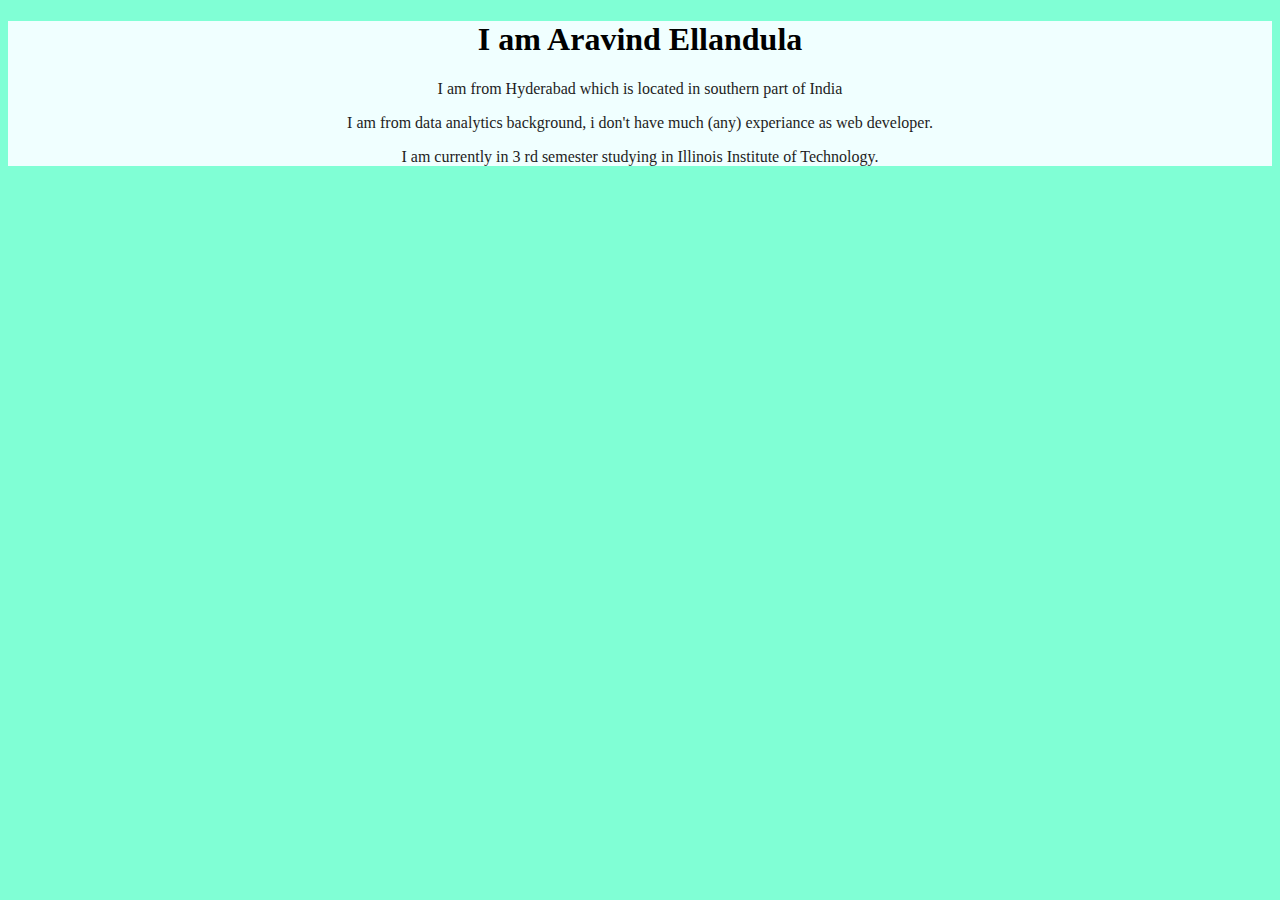
<file: Lab-01/index.html>
<!DOCTYPE html>
<html lang="en">
<head>
    <meta charset="UTF-8">
    <meta name="viewport" content="width=device-width, initial-scale=1.0">
    <title>My Introduction</title>
    <link rel="stylesheet" href="style.css">
</head>
<body>
    <div class = "information">
        <!-- information -->
        <h1>I am Aravind Ellandula</h1>
        <p>I am from Hyderabad which is located in southern part of India</p>
        <p>I am from data analytics background, i don't have much (any) experiance as web developer.</p>
        <p>I am currently in 3 rd semester studying in Illinois Institute of Technology.</p>
    </div>
</body>
</html>
</file>
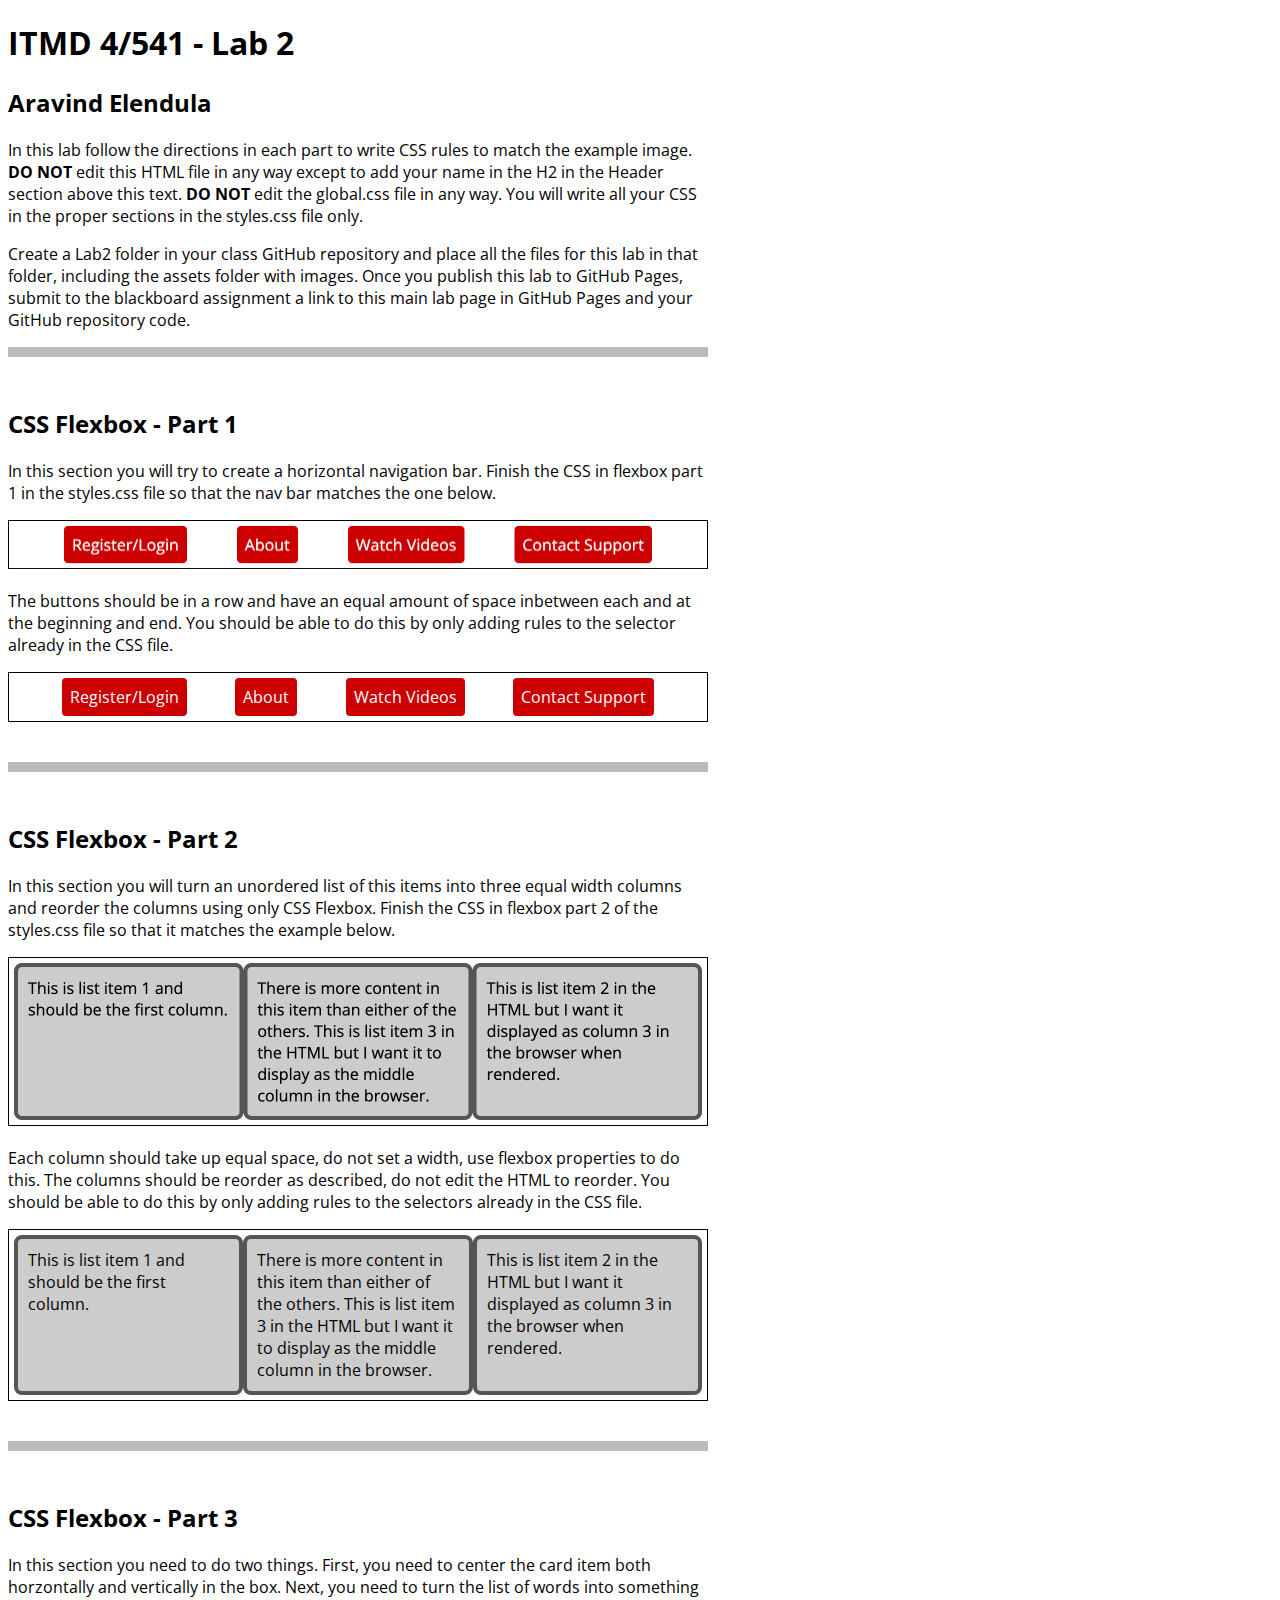
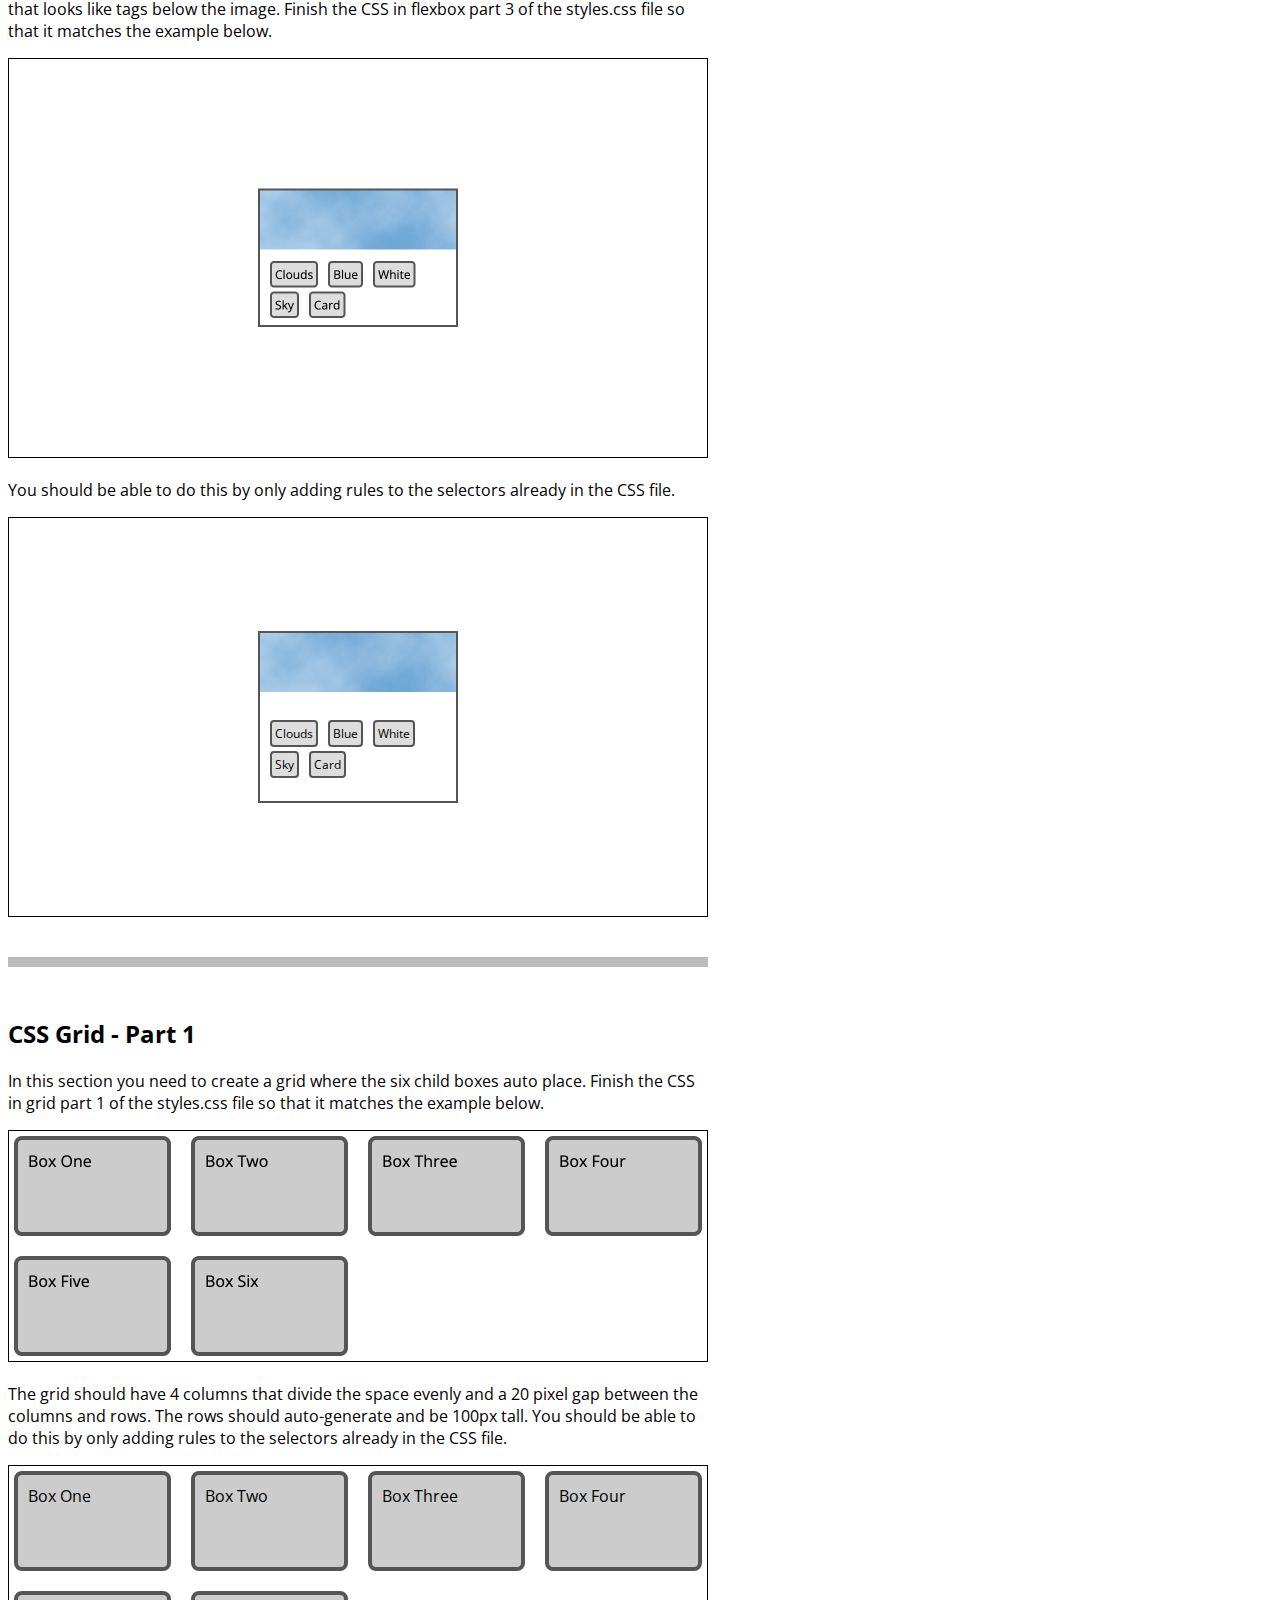
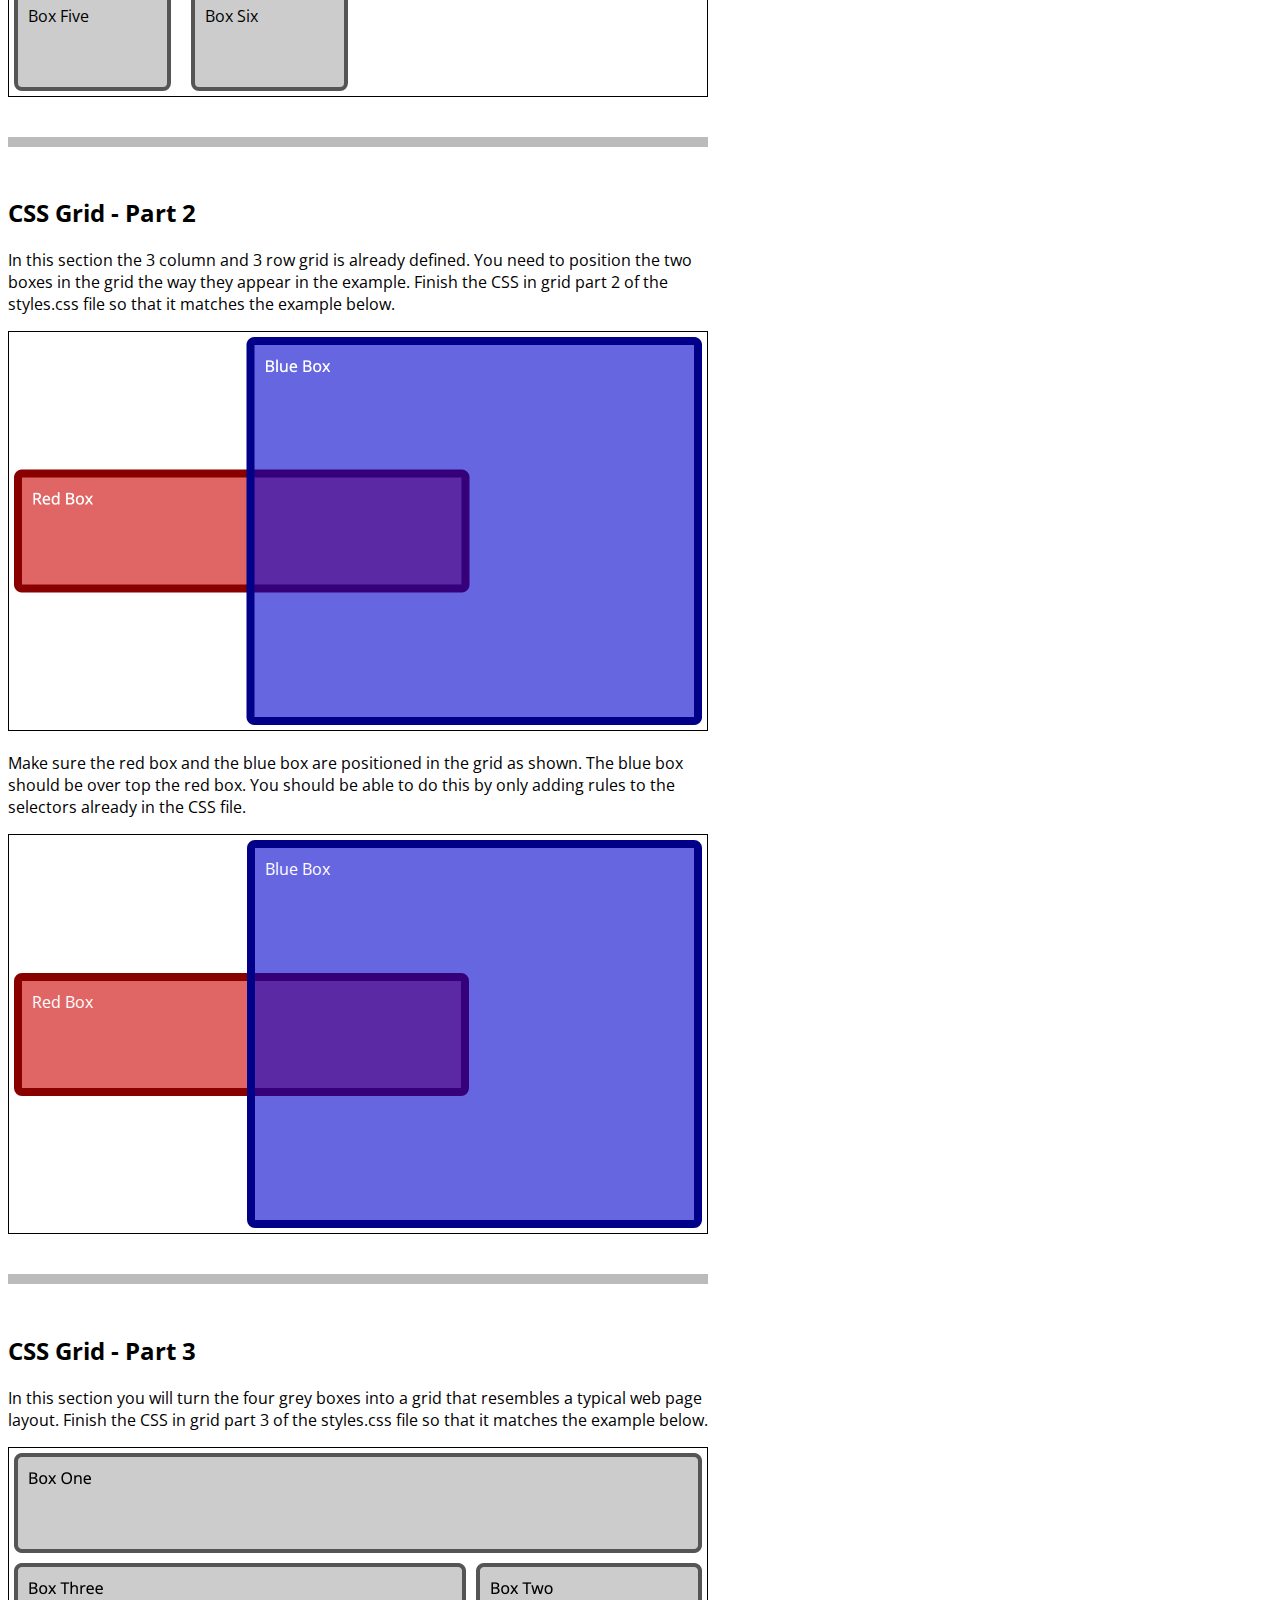
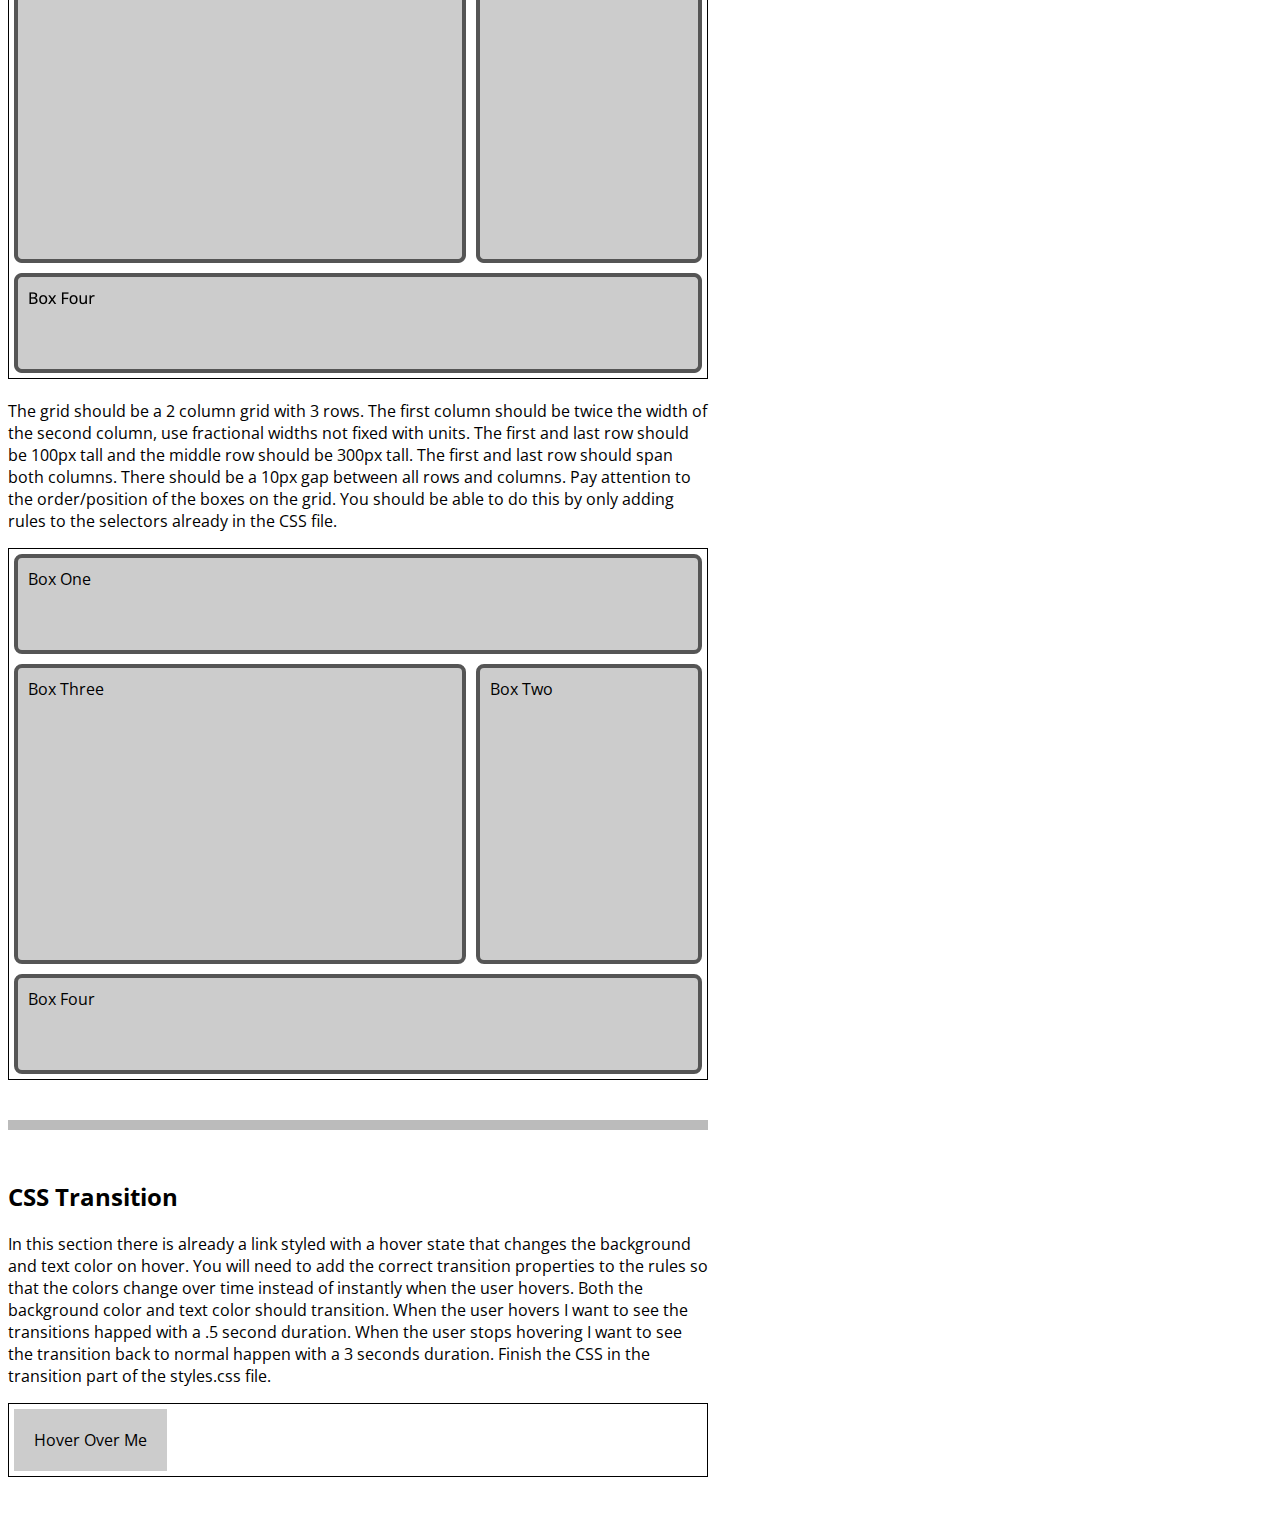
<file: lab02/index.html>
<!DOCTYPE html>
<html lang="en">
<head>
  <meta charset="UTF-8">
  <meta http-equiv="X-UA-Compatible" content="IE=edge">
  <meta name="viewport" content="width=device-width, initial-scale=1.0">
  <title>ITMD 4/541 - Lab 2</title>
  <link rel="preconnect" href="https://fonts.googleapis.com">
  <link rel="preconnect" href="https://fonts.gstatic.com" crossorigin>
  <link href="https://fonts.googleapis.com/css2?family=Open+Sans:ital,wght@0,400;0,700;1,400&display=swap" rel="stylesheet">
  <link href="assets/global.css" rel="stylesheet">
  <link href="styles.css" rel="stylesheet">
</head>
<body>
  <header class="w700">
    <h1>ITMD 4/541 - Lab 2</h1>
    <h2>Aravind Elendula</h2>
    <p>In this lab follow the directions in each part to write CSS rules to match the example image. <strong>DO NOT</strong> edit this HTML file in any way except to add your name in the H2 in the Header section above this text. <strong>DO NOT</strong> edit the global.css file in any way. You will write all your CSS in the proper sections in the styles.css file only.</p>
    <p>Create a Lab2 folder in your class GitHub repository and place all the files for this lab in that folder, including the assets folder with images. Once you publish this lab to GitHub Pages, submit to the blackboard assignment a link to this main lab page in GitHub Pages and your GitHub repository code.</p>
  </header>
  <section id="flex-section1" class="w700">
    <h2>CSS Flexbox - Part 1</h2>
    <p>In this section you will try to create a horizontal navigation bar. Finish the CSS in flexbox part 1 in the styles.css file so that the nav bar matches the one below.</p>
    <img src="assets/flex-p1.png" alt="flexbox part 1 example" width="700">
    <p>The buttons should be in a row and have an equal amount of space inbetween each and at the beginning and end. You should be able to do this by only adding rules to the selector already in the CSS file.</p>
    <div class="box">
      <nav>
        <ul>
          <li><a class="btn" href="#/register">Register/Login</a></li>
          <li><a class="btn" href="#/about">About</a></li>
          <li><a class="btn" href="#/videos">Watch Videos</a></li>
          <li><a class="btn" href="#/support">Contact Support</a></li>
        </ul>
      </nav>
    </div>
  </section>
  <section id="flex-section2" class="w700">
    <h2>CSS Flexbox - Part 2</h2>
    <p>In this section you will turn an unordered list of this items into three equal width columns and reorder the columns using only CSS Flexbox. Finish the CSS in flexbox part 2 of the styles.css file so that it matches the example below.</p>
    <img src="assets/flex-p2.png" alt="flexbox part 2 example" width="700">
    <p>Each column should take up equal space, do not set a width, use flexbox properties to do this. The columns should be reorder as described, do not edit the HTML to reorder. You should be able to do this by only adding rules to the selectors already in the CSS file.</p>
    <div class="box">
      <nav>
        <ul>
          <li class="greybox item1">This is list item 1 and should be the first column.</li>
          <li class="greybox item2">This is list item 2 in the HTML but I want it displayed as column 3 in the browser when rendered.</li>
          <li class="greybox item3">There is more content in this item than either of the others. This is list item 3 in the HTML but I want it to display as the middle column in the browser.</li>
        </ul>
      </nav>
    </div>
  </section>
  <section id="flex-section3" class="w700">
    <h2>CSS Flexbox - Part 3</h2>
    <p>In this section you need to do two things. First, you need to center the card item both horzontally and vertically in the box. Next, you need to turn the list of words into something that looks like tags below the image. Finish the CSS in flexbox part 3 of the styles.css file so that it matches the example below.</p>
    <img src="assets/flex-p3.png" alt="flexbox part 3 example" width="700">
    <p>You should be able to do this by only adding rules to the selectors already in the CSS file.</p>
    <div class="box h400">
      <div class="card">
        <img src="assets/clouds.jpg" alt="clouds" width="200">
        <div class="tags">
          <ul>
            <li>Clouds</li>
            <li>Blue</li>
            <li>White</li>
            <li>Sky</li>
            <li>Card</li>
          </ul>
        </div>
      </div>
    </div>
  </section>
  <section id="grid-section1" class="w700">
    <h2>CSS Grid - Part 1</h2>
    <p>In this section you need to create a grid where the six child boxes auto place. Finish the CSS in grid part 1 of the styles.css file so that it matches the example below.</p>
    <img src="assets/grid-p1.png" alt="grid part 1 example" width="700">
    <p>The grid should have 4 columns that divide the space evenly and a 20 pixel gap between the columns and rows. The rows should auto-generate and be 100px tall. You should be able to do this by only adding rules to the selectors already in the CSS file.</p>
    <div class="box">
      <div class="grid">
        <div class="greybox">Box One</div>
        <div class="greybox">Box Two</div>
        <div class="greybox">Box Three</div>
        <div class="greybox">Box Four</div>
        <div class="greybox">Box Five</div>
        <div class="greybox">Box Six</div>
      </div>
    </div>
    </div>
  </section>
  <section id="grid-section2" class="w700">
    <h2>CSS Grid - Part 2</h2>
    <p>In this section the 3 column and 3 row grid is already defined. You need to position the two boxes in the grid the way they appear in the example. Finish the CSS in grid part 2 of the styles.css file so that it matches the example below.</p>
    <img src="assets/grid-p2.png" alt="grid part 2 example" width="700">
    <p>Make sure the red box and the blue box are positioned in the grid as shown. The blue box should be over top the red box. You should be able to do this by only adding rules to the selectors already in the CSS file.</p>
    <div class="box h400">
      <div class="grid">
        <div class="gridboxblue">Blue Box</div>
        <div class="gridboxred">Red Box</div>
      </div>
    </div>
    </div>
  </section>
  <section id="grid-section3" class="w700">
    <h2>CSS Grid - Part 3</h2>
    <p>In this section you will turn the four grey boxes into a grid that resembles a typical web page layout. Finish the CSS in grid part 3 of the styles.css file so that it matches the example below.</p>
    <img src="assets/grid-p3.png" alt="grid part 3 example" width="700">
    <p>The grid should be a 2 column grid with 3 rows. The first column should be twice the width of the second column, use fractional widths not fixed with units. The first and last row should be 100px tall and the middle row should be 300px tall. The first and last row should span both columns. There should be a 10px gap between all rows and columns. Pay attention to the order/position of the boxes on the grid. You should be able to do this by only adding rules to the selectors already in the CSS file.</p>
    <div class="box">
      <div class="grid">
        <div class="greybox box1">Box One</div>
        <div class="greybox box2">Box Two</div>
        <div class="greybox box3">Box Three</div>
        <div class="greybox box4">Box Four</div>
      </div>
    </div>
    </div>
  </section>
  <section id="transition-section" class="w700">
    <h2>CSS Transition</h2>
    <p>In this section there is already a link styled with a hover state that changes the background and text color on hover. You will need to add the correct transition properties to the rules so that the colors change over time instead of instantly when the user hovers. Both the background color and text color should transition. When the user hovers I want to see the transitions happed with a .5 second duration. When the user stops hovering I want to see the transition back to normal happen with a 3 seconds duration. Finish the CSS in the transition part of the styles.css file.</p>
    <div class="box">
      <a href="#">Hover Over Me</a>
    </div>
    </div>
  </section>
</body>
</html>
</file>
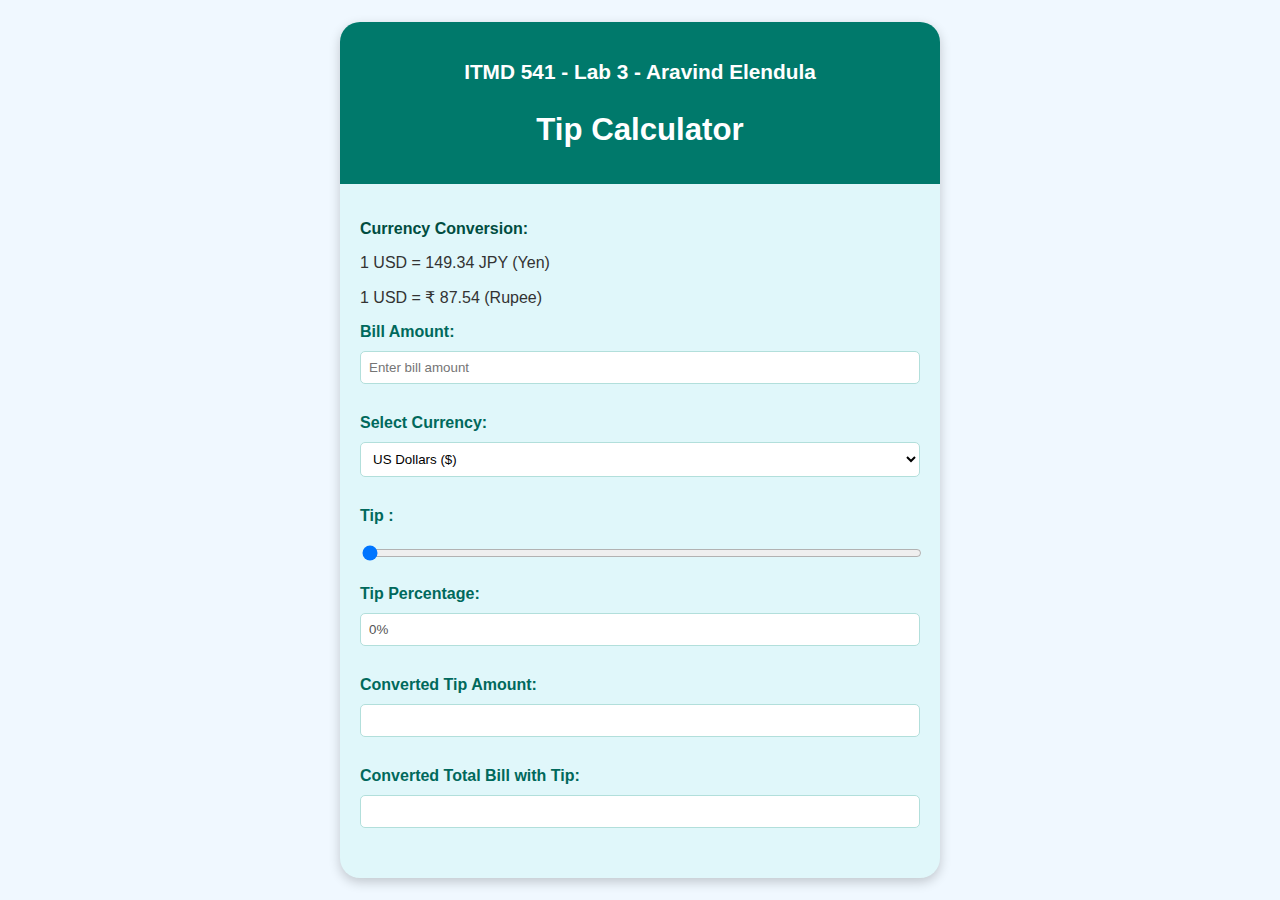
<file: lab03/index.html>
<!DOCTYPE html>
<html lang="en">

<head>
    <meta charset="UTF-8">
    <meta name="viewport" content="width=device-width, initial-scale=1.0">
    <title>Tip Calculator</title>
    <link rel="stylesheet" href="style.css">
</head>

<body>
    <div class="tip-calculator-container">
        <header>
            <h4>ITMD 541 - Lab 3 - Aravind Elendula</h4>
            <h2>Tip Calculator</h2>
        </header>
        <div class="content">
            <p class="conversion-info">Currency Conversion:</p>
            <p>1 USD = 149.34 JPY (Yen)</p>
            <p>1 USD = ₹ 87.54 (Rupee)</p>
            <form id="tipForm">
                <div class="form-group">
                    <label for="billTotal">Bill Amount:</label>
                    <input type="text" id="billTotal" placeholder="Enter bill amount">
                    <p id="error-message" class="error-message"></p>
                </div>

                <div class="form-group">
                    <label for="currency">Select Currency:</label>
                    <select id="currency">
                        <option value="usd" selected>US Dollars ($)</option>
                        <option value="inr">Indian Rupees (₹)</option>
                        <option value="yen">Japanese Yen (¥)</option>
                    </select>
                </div>

                <div class="form-group">
                    <label for="tipPercentage">Tip :</label>
                    <input type="range" id="tipPercentage" min="0" max="100" value="0">
                </div>

                <div class="form-group">
                    <label for="tipPercentageValue">Tip Percentage:</label>
                    <input type="text" id="tipPercentageDisplay" value="0%" disabled>
                </div>

                <div class="form-group">
                    <label for="tipAmount">Converted Tip Amount:</label>
                    <input type="text" id="tipAmount" disabled>
                </div>

                <div class="form-group">
                    <label for="totalWithTip">Converted Total Bill with Tip:</label>
                    <input type="text" id="totalWithTip" disabled>
                </div>
            </form>
        </div>
    </div>
    <script src="script.js"></script>
</body>

</html>
</file>
<file: Lab-01/style.css>
.information{
    background-color: azure;
    text-align: center;

}
body{
    background-color: hsl(160, 100%, 75%);
}
h1{
    color: black;
}
p{
    color: rgb(30, 29, 29);
}
</file>
<file: lab02/assets/global.css>
/* Global CSS - Do Not Edit */

* {
  box-sizing: border-box;
  font-family: 'Open Sans', sans-serif;
}

section {
  padding: 30px 0 40px;
  border-top: 10px solid #bbb;
}

.btn {
  background-color: #cc0000;
  padding: 8px;
  color: #fff;
  display: inline-block;
  text-decoration: none;
  border-radius: 4px;
  font-size: 1rem;
}

.box {
  border: 1px solid #000;
  padding: 5px;
}

img {
  max-width: 100%;
}

.w700 {
  width: 700px;
}

.h500 {
  height: 500px;
}

.h400 {
  height: 400px;
}

.greybox {
  background-color: #ccc;
  color: #000;
  padding: 10px;
  border: 4px solid #555;
  border-radius: 8px;
}

.gridboxblue {
  background-color:rgba(0,0,204,.6);
  color: #fff;
  padding: 10px;
  border: 8px solid #000088;
  border-radius: 8px;
}

.gridboxred {
  background-color: rgba(204,0,0,.6);
  color: #fff;
  padding: 10px;
  border: 8px solid #880000;
  border-radius: 8px;
}

.card {
  width: 200px;
  border: 2px solid #555;
}

.tags {
  padding: 5px;
}

.tags li {
  background-color: #ddd;
  color: #000;
  padding: 3px;
  border: 2px solid #555;
  border-radius: 4px;
  font-size: .75rem;
  margin: 2px 5px;
}

#grid-section2 .grid {
	display: grid;
	grid-template-columns: 1fr 1fr 1fr;
	grid-template-rows: 1fr 1fr 1fr;
	grid-gap: 10px;
  height: 100%;
}
</file>
<file: lab02/styles.css>
/* Flexbox Part 1 */

#flex-section1 ul {
	display: flex;
	margin:0;
	padding:0;
	justify-content:space-evenly;
	list-style-type: none;
}

/* end Flexbox Part 1 */


/* Flexbox Part 2 */

#flex-section2 ul {
	display: flex;
	flex-direction: row;
	margin:0;
	padding:0;
    list-style-type: none;
	justify-content: space-between;
}

#flex-section2 li {
	flex: 1 0 0;
	box-sizing: border-box;

}

#flex-section2 .item1 {
	order:1;

}

#flex-section2 .item2 {
	order:3;

}

#flex-section2 .item3 {
	order:2;

}

/* end Flexbox Part 2 */


/* Flexbox Part 3 */

#flex-section3 .box {
	
	/* align-items: center; */
	display: flex;
	justify-content: center;
    align-items: center;
}

#flex-section3 .tags ul {
	display: flex;
	flex-wrap: wrap;
	list-style-type: none;
	padding: 0;

}

/* end Flexbox Part 3 */


/* Grid Part 1 */

#grid-section1 .grid {
	display: grid;
	grid-template-columns: repeat(4, 1fr);
    gap: 20px;

}
#grid-section1 .grid div{
	height: 100px;
}
/* end Grid Part 1 */


/* Grid Part 2 */

#grid-section2 .gridboxblue {
	order: 2; 
    grid-area: 1 / 2 / 4 / 4; 
}

#grid-section2 .gridboxred {
	order: 1; 
    grid-area: 2 / 1 / 3 / 3; 
}

/* end Grid Part 2 */


/* Grid Part 3 */

#grid-section3 .grid {
	display: grid;
    grid-template-columns: 2fr 1fr;
    grid-template-rows: 100px 300px 100px;
    gap: 10px;

}

#grid-section3 .box1 {
	grid-column: span 2;
	order: 1;
}

#grid-section3 .box2 {
	order: 3;

}

#grid-section3 .box3 {

	order: 2;
}

#grid-section3 .box4 {
	grid-column: span 2;
	order:4;
}

/* end Grid Part 3 */


/* Transition Part */

#transition-section .box a {
	display: inline-block;
	background-color: #ccc;
	color: #000;
	padding: 20px;
	text-decoration: none;


}

#transition-section .box a:hover {
	background-color: #cc0000;
	color: #fff;

}
#transition-section .box a {
	transition: background-color 3s, color 3s;
}
	  
#transition-section .box a:hover {
    transition: background-color 0.5s, color 0.5s;
}
	  


/* end Transition Part */
</file>
<file: lab03/style.css>
body {
    font-family: Arial, sans-serif;
    background-color: #f0f8ff;
    color: #333;
    margin: 0;
    padding: 0;
    display: flex;
    justify-content: center;
    align-items: center;
    min-height: 100vh;
}

.tip-calculator-container {
    width: 90%;
    max-width: 600px;
    background-color: #e0f7fa;
    border-radius: 20px;
    box-shadow: 0 4px 12px rgba(0, 0, 0, 0.2);
    overflow: hidden;
}

header {
    background-color: #00796b;
    color: #ffffff;
    padding: 10px;
    text-align: center;
    font-size: 1.3em;
    font-weight: bold;
}

.content {
    padding: 20px;
}

.conversion-info {
    font-weight: bold;
    margin-bottom: 15px;
    color: #004d40;
}

.form-group {
    margin-bottom: 20px;
}

label {
    display: block;
    margin-bottom: 10px;
    font-weight: bold;
    color: #00695c;
}

input[type="text"],
select {
    width: 100%;
    padding: 8px;
    margin-bottom: 10px;
    border: 1px solid #b2dfdb;
    border-radius: 5px;
    box-sizing: border-box;
    transition: border 0.3s, box-shadow 0.3s;
    background-color: #ffffff;
}

input[type="text"]:focus,
select:focus {
    border: 2px solid #00796b;
    outline: none;
    box-shadow: 0 0 8px rgba(0, 121, 107, 0.5);
}

input[type="range"] {
    width: 100%;
    margin-top: 10px;
    cursor: pointer;
}

input[type="range"]::-webkit-slider-thumb {
    background: #00796b;
    border: 2px solid #004d40;
    height: 25px;
    width: 25px;
    border-radius: 50%;
    cursor: pointer;
    -webkit-appearance: none;
}

input[type="range"]::-moz-range-thumb {
    background: #004d40;
    border: 2px solid #00796b;
    height: 25px;
    width: 25px;
    border-radius: 50%;
    cursor: pointer;
}

#error-message {
    color: #e63946;
    font-size: 0.9em;
    margin-top: 5px;
}

button#clearButton {
    width: 100%;
    padding: 15px;
    background-color: #00796b;
    color: white;
    border: none;
    border-radius: 10px;
    cursor: pointer;
    font-size: 1em;
    transition: background-color 0.3s, box-shadow 0.3s;
}

button#clearButton:hover {
    background-color: #004d40;
    box-shadow: 0 5px 15px rgba(0, 0, 0, 0.2);
}
</file>
